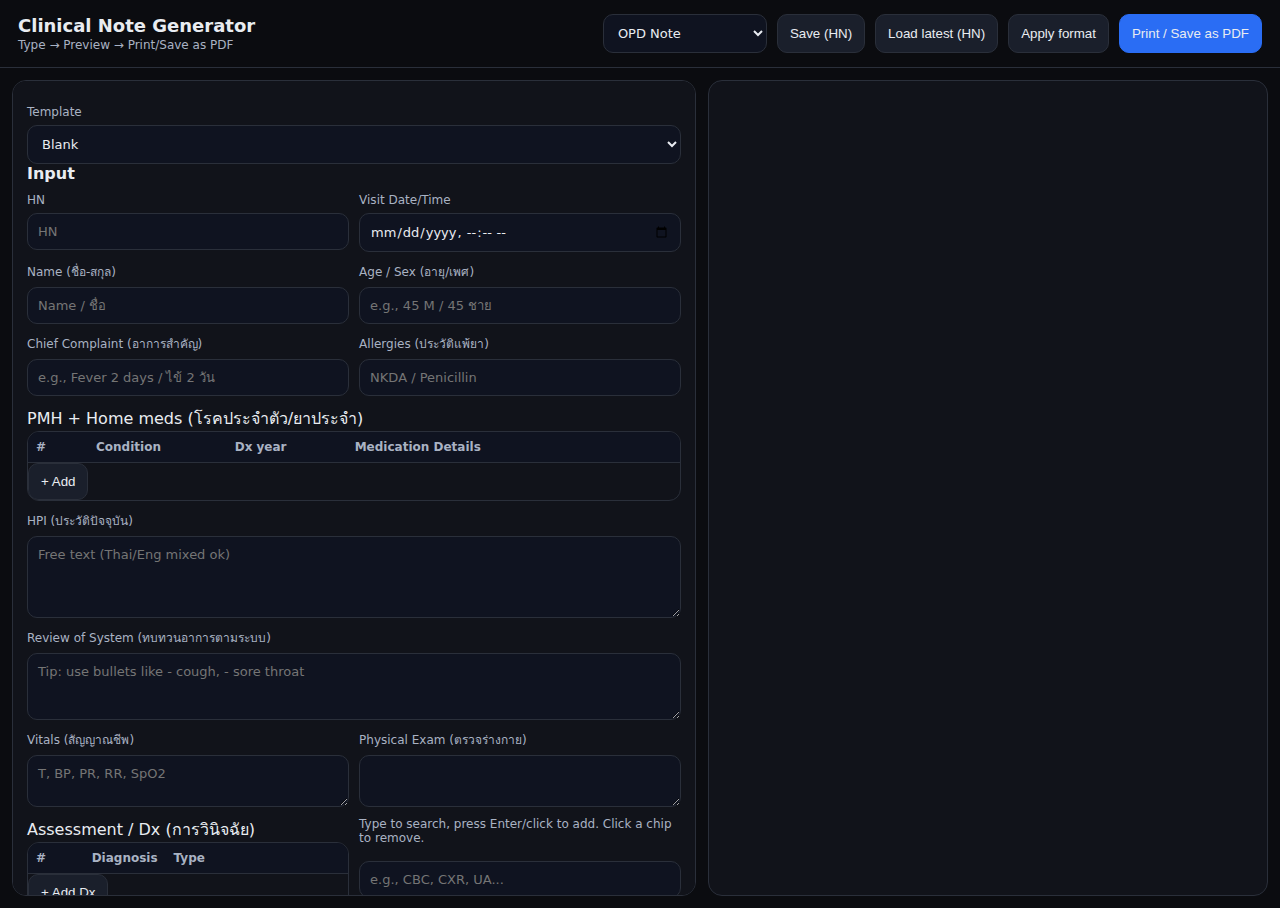
<file: clinicnote_js/index.html>
<!doctype html>
<html lang="th">

<head>
  <meta charset="utf-8" />
  <meta name="viewport" content="width=device-width,initial-scale=1" />
  <title>Clinical Note Generator (TH/EN)</title>
  <link rel="stylesheet" href="styles.css" />
</head>

<body>
  <header class="topbar no-print">
    <div>
      <h1>Clinical Note Generator</h1>
      <div class="sub">Type → Preview → Print/Save as PDF</div>
    </div>
    <div class="actions">
      <label style="display:flex;align-items:center;gap:6px;font-size:12px;">
        <select id="printMode">
          <option value="opd">OPD Note</option>
          <option value="mc">Medical Certificate</option>
          <option value="admit">Admission Note</option>
        </select>
      </label>

      <button id="btnSaveCase" type="button">Save (HN)</button>
      <button id="btnLoadLatest" type="button">Load latest (HN)</button>
      <button id="btnFormat" type="button">Apply format</button>
      <button id="btnPrint" type="button" class="primary">Print / Save as PDF</button>
    </div>

  </header>

  <main class="layout">
    <!-- INPUT -->
    <section class="panel no-print">
      <label class="block">
        Template
        <select id="templateSelect">
          <option value="blank">Blank</option>
          <option value="cold">Common cold</option>
          <option value="trauma">Trauma</option>
          <option value="dyspepsia">Dyspepsia</option>
        </select>
      </label>

      <h2>Input</h2>

      <div class="grid2">
        <label>
          HN
          <input id="hn" placeholder="HN" />
        </label>

        <label>
          Visit Date/Time
          <input id="visitDt" type="datetime-local" />
        </label>

        <label>
          Name (ชื่อ-สกุล)
          <input id="ptName" placeholder="Name / ชื่อ" />
        </label>
        <label>
          Age / Sex (อายุ/เพศ)
          <input id="ageSex" placeholder="e.g., 45 M / 45 ชาย" />
        </label>

        <label>
          Chief Complaint (อาการสำคัญ)
          <input id="cc" placeholder="e.g., Fever 2 days / ไข้ 2 วัน" />
        </label>

        <label>
          Allergies (ประวัติแพ้ยา)
          <input id="allergy" placeholder="NKDA / Penicillin" />
        </label>
      </div>

      <div class="block">
        <div class="dxHeader">
          <div class="dxTitle">PMH + Home meds (โรคประจำตัว/ยาประจำ)</div>
        </div>

        <div class="tableWrap">
          <table id="chronicTable">
            <thead>
              <tr>
                <th style="width:60px;">#</th>
                <th>Condition</th>
                <th style="width:120px;">Dx year</th>
                <th>Medication Details</th>
                <th style="width:90px;"></th>
              </tr>
            </thead>
            <tbody id="chronicTbody"></tbody>
          </table>
          <button id="btnAddChronic" type="button">+ Add</button>
        </div>
      </div>

      <label class="block">
        HPI (ประวัติปัจจุบัน)
        <textarea id="hpi" rows="4" placeholder="Free text (Thai/Eng mixed ok)"></textarea>
      </label>

      <!-- <div class="grid2">
        <label class="block">
          PMH (โรคประจำตัว)
          <textarea id="pmh" rows="3"></textarea>
        </label>
        <label class="block">
          Current meds (ยาที่ใช้อยู่)
          <textarea id="homeMeds" rows="3"></textarea>
        </label>
      </div> -->

      <label class="block">
        Review of System (ทบทวนอาการตามระบบ)
        <textarea id="ros" rows="3" placeholder="Tip: use bullets like - cough, - sore throat"></textarea>
      </label>

      <div class="grid2">
        <label class="block">
          Vitals (สัญญาณชีพ)
          <textarea id="vitals" rows="2" placeholder="T, BP, PR, RR, SpO2"></textarea>
        </label>
        <label class="block">
          Physical Exam (ตรวจร่างกาย)
          <textarea id="pe" rows="2"></textarea>
        </label>
      </div>

      <div class="grid2">
        <div class="block">

          <div class="dxHeader">
            <div class="dxTitle">Assessment / Dx (การวินิจฉัย)</div>
          </div>

          <div class="tableWrap">
            <table id="dxTable">
              <thead>
                <tr>
                  <th style="width:60px;">#</th>
                  <th>Diagnosis</th>
                  <th style="width:110px;">Type</th>
                  <th style="width:90px;"></th>
                </tr>
              </thead>
              <tbody id="dxTbody"></tbody>
            </table>
            <button id="btnAddDx" type="button">+ Add Dx</button>
          </div>

          <div class="hint">Tip: put main diagnosis first. Type can be “Primary / Secondary / Problem”.</div>
        </div>

        <div class="block">
          <div class="hint">Type to search, press Enter/click to add. Click a chip to remove.</div>

          <div id="investigationChips" class="chips"></div>

          <input id="investigationInput" list="investigationList" placeholder="e.g., CBC, CXR, UA..." />
          <datalist id="investigationList"></datalist>
        </div>

        <label class="block">
          Treatment Plan (แผนการรักษา)
          <textarea id="plan" rows="3"></textarea>
        </label>
      </div>

      <h3>Medication Orders (รายการยา)</h3>
      <div class="hint">Use English drug names if possible; instructions can be Thai/Eng.</div>

      <div class="tableWrap">
        <table id="medTable">
          <thead>
            <tr>
              <th>Drug</th>
              <th>Dose</th>
              <th>Route</th>
              <th>Frequency</th>
              <th>Duration</th>
              <th>Instruction</th>
              <th></th>
            </tr>
          </thead>
          <tbody id="medTbody">
            <!-- rows inserted by JS -->
          </tbody>
        </table>
        <div class="medActions">
          <button id="btnAddMed" type="button">+ Add medication</button>
        </div>

      </div>

      <div class="footerRow">
        <label>
          Physician (แพทย์)
          <input id="physician" placeholder="Name" />
        </label>
        <label>
          License No. (เลข ว.)
          <input id="license" placeholder="License" />
        </label>
      </div>
    </section>

    <!-- PREVIEW / PRINT AREA -->
    <section class="panel preview">
      <div id="printHost"></div>
    </section>

  </main>

  <script src="js/db.js"></script>
  <script src="js/app.js"></script>
</body>

</html>
</file>
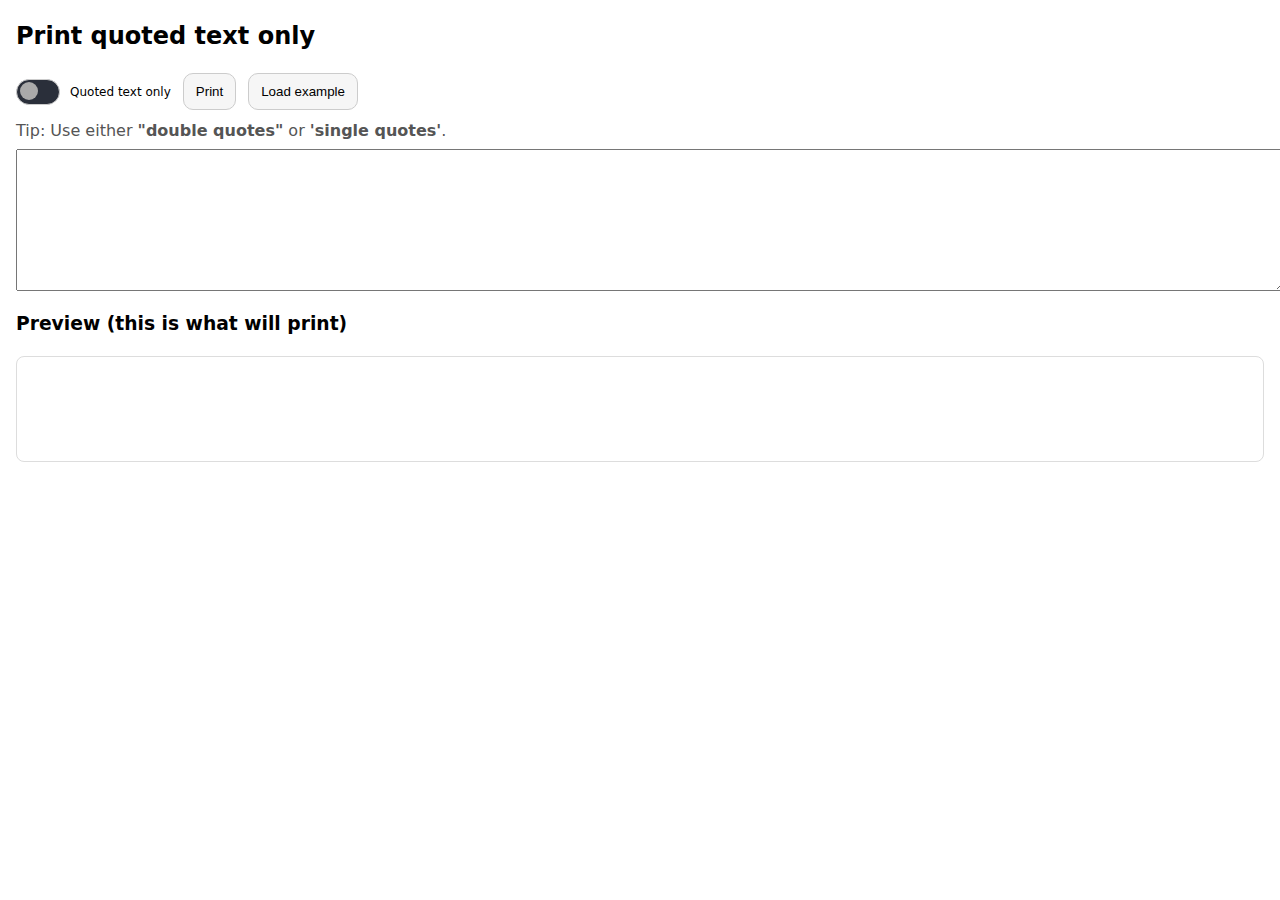
<file: clinicnote_js/quoteText/quoteText.html>
<!doctype html>
<html lang="en">

<head>
    <meta charset="utf-8" />
    <meta name="viewport" content="width=device-width,initial-scale=1" />
    <title>Print Quoted Text Only Demo</title>
    <style>
        body {
            font-family: system-ui, -apple-system, Segoe UI, Arial, sans-serif;
            margin: 16px;
            line-height: 1.4;
        }

        .row {
            display: flex;
            gap: 12px;
            align-items: center;
            flex-wrap: wrap;
        }

        textarea {
            width: 100%;
            min-height: 120px;
            padding: 10px;
            font: inherit;
        }

        .preview {
            margin-top: 12px;
            padding: 12px;
            border: 1px solid #ddd;
            border-radius: 8px;
            background: #fff;
            white-space: pre-wrap;
            min-height: 80px;
        }

        button {
            padding: 10px 12px;
            border-radius: 10px;
            border: 1px solid #ccc;
            background: #f6f6f6;
            cursor: pointer;
        }

        /* When toggle ON (print-mask applied):
        - quoted text stays black
        - non-quoted text becomes light gray */
        .print-mask .print-keep {
            color: #000;
        }

        .print-mask .print-hide {
            color: #bbb;
            /* readable gray on screen */
        }

        .toggle {
            display: inline-flex;
            align-items: center;
            gap: 10px;
            cursor: pointer;
            user-select: none;
            font-size: 12px;
        }

        /* hide the native checkbox */
        .toggle input {
            position: absolute;
            opacity: 0;
            width: 0;
            height: 0;
        }

        /* track */
        .toggle .slider {
            width: 42px;
            height: 24px;
            border-radius: 999px;
            background: #2a2f3a;
            border: 1px solid #ccc;
            position: relative;
            transition: background .2s ease;
            flex: 0 0 auto;
        }

        /* knob */
        .toggle .slider::before {
            content: "";
            position: absolute;
            width: 18px;
            height: 18px;
            left: 3px;
            top: 2.5px;
            border-radius: 50%;
            background: #aaa;
            transition: transform .2s ease, background .2s ease;
        }

        /* ON state */
        .toggle input:checked+.slider {
            background: #2a6df4;
        }

        .toggle input:checked+.slider::before {
            transform: translateX(18px);
            background: #fff;
        }

        /* optional focus */
        .toggle input:focus-visible+.slider {
            outline: 2px solid rgba(42, 109, 244, .35);
            outline-offset: 2px;
        }

        /* -------- Print mask styles -------- */
        @media print {
            .no-print {
                display: none !important;
            }

            /* Optional headers: print by default */
            .print-optional {
                display: block !important;
                visibility: visible !important;
            }

            /* BUT: if quote-only mode is ON (print-mask), hide optional headers */
            body.print-mask .print-optional {
                visibility: hidden !important;
            }

            /* Your quote-only visibility rule */
            body.print-mask .print-hide {
                color: transparent !important;
            }

            body.print-mask .print-keep {
                color: #000 !important;
            }
        }
    </style>
</head>

<body>
    <div class="no-print">
        <h2>Print quoted text only</h2>

        <div class="row">
            <!-- <label style="display:flex;align-items:center;gap:8px;">
                <input type="checkbox" id="quotedOnlyToggle" />
                Quoted text only (print)
            </label> -->

            <label class="toggle">
                <input type="checkbox" id="quotedOnlyToggle">
                <span class="slider" aria-hidden="true"></span>
                <span class="toggleText">Quoted text only</span>
            </label>


            <button id="btnPrint" type="button">Print</button>
            <button id="btnLoadExample" type="button">Load example</button>
        </div>

        <p style="margin:10px 0 6px;color:#555;">
            Tip: Use either <b>"double quotes"</b> or <b>'single quotes'</b>.
        </p>

        <textarea id="src"></textarea>
    </div>

    <h3 class="print-optional" style="margin-top:14px;">Preview (this is what will print)</h3>
    <div id="preview" class="preview"></div>

    <script src="quoteText.js"></script>
</body>

</html>
</file>
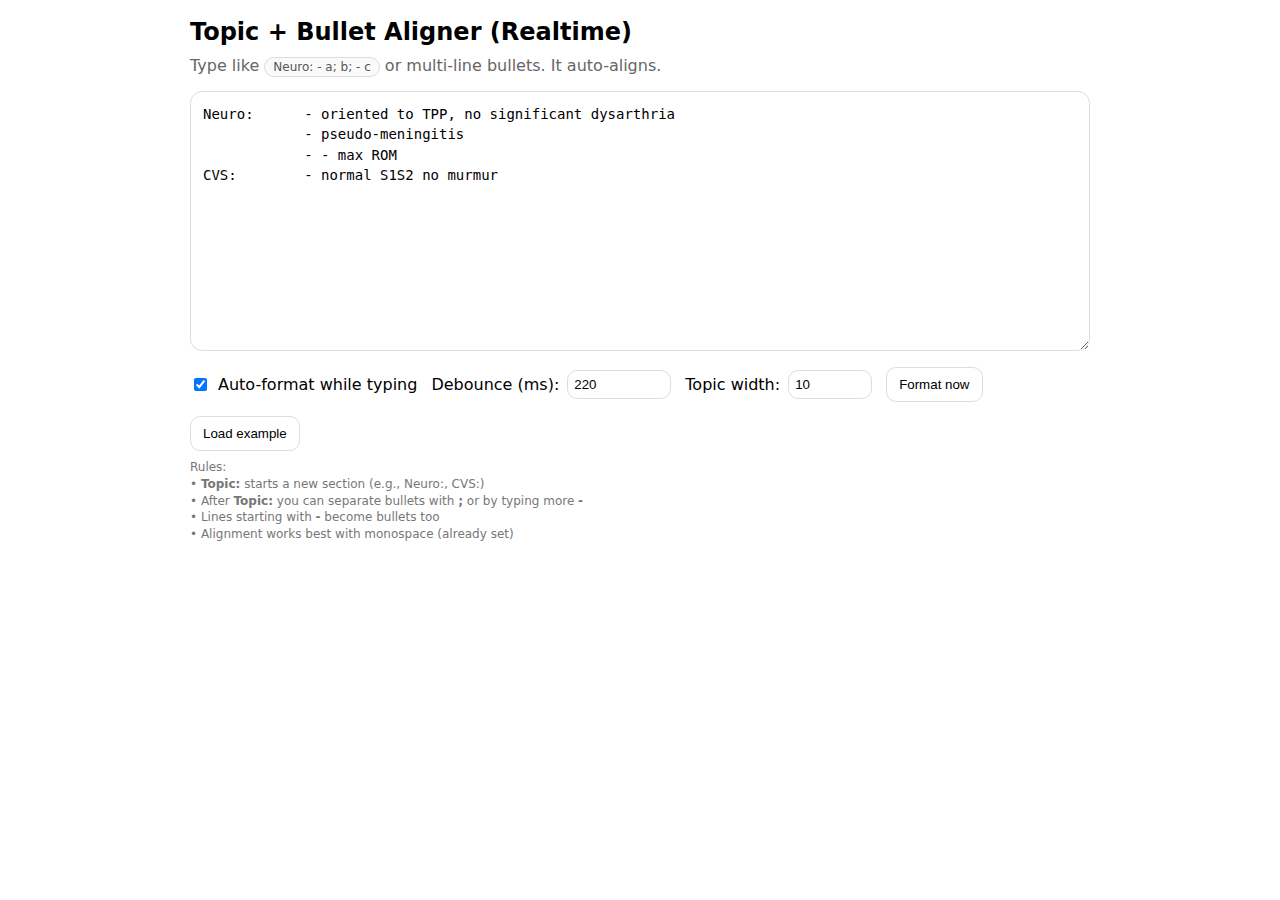
<file: clinicnote_js/textAlign/textAlign.html>
<!doctype html>
<html lang="en">
<head>
  <meta charset="utf-8" />
  <meta name="viewport" content="width=device-width,initial-scale=1" />
  <title>Text Align Formatter</title>
  <style>
    body {
      font-family: system-ui, -apple-system, Segoe UI, Roboto, Arial, sans-serif;
      padding: 18px;
      max-width: 900px;
      margin: 0 auto;
    }

    h2 { margin: 0 0 10px; }
    .hint { color: #666; margin: 6px 0 14px; }

    textarea{
      width: 100%;
      min-height: 260px;
      padding: 12px;
      border-radius: 12px;
      border: 1px solid #ddd;
      outline: none;

      /* IMPORTANT: alignment needs monospace */
      font-family: ui-monospace, SFMono-Regular, Menlo, Consolas, monospace;
      font-size: 14px;
      line-height: 1.45;

      /* preserve spaces/newlines */
      white-space: pre;
      tab-size: 2;
      box-sizing: border-box;
    }

    textarea:focus { border-color: #999; }

    .row {
      display: flex;
      gap: 14px;
      flex-wrap: wrap;
      align-items: center;
      margin: 12px 0 6px;
    }

    label {
      display: inline-flex;
      gap: 8px;
      align-items: center;
      user-select: none;
    }

    button {
      padding: 9px 12px;
      border-radius: 10px;
      border: 1px solid #ddd;
      background: #fff;
      cursor: pointer;
    }

    button:hover { border-color: #aaa; }

    .mini {
      font-size: 12px;
      color: #777;
      margin-top: 8px;
      line-height: 1.4;
    }

    .pill {
      display: inline-block;
      padding: 2px 8px;
      border: 1px solid #ddd;
      border-radius: 999px;
      font-size: 12px;
      color: #555;
      background: #fafafa;
    }
  </style>
</head>

<body>
  <h2>Topic + Bullet Aligner (Realtime)</h2>
  <div class="hint">
    Type like <span class="pill">Neuro: - a; b; - c</span> or multi-line bullets. It auto-aligns.
  </div>

  <textarea id="note" spellcheck="false"></textarea>

  <div class="row">
    <label>
      <input type="checkbox" id="autoFmt" checked />
      Auto-format while typing
    </label>

    <label>
      Debounce (ms):
      <input id="debounce" type="number" min="0" step="10" value="220" style="width:90px;padding:6px;border:1px solid #ddd;border-radius:10px;">
    </label>

    <label>
      Topic width:
      <input id="topicWidth" type="number" min="6" max="30" step="1" value="10" style="width:70px;padding:6px;border:1px solid #ddd;border-radius:10px;">
    </label>

    <button id="btnFormat" type="button">Format now</button>
    <button id="btnExample" type="button">Load example</button>
  </div>

  <div class="mini">
    Rules:
    <br>• <b>Topic:</b> starts a new section (e.g., Neuro:, CVS:)
    <br>• After <b>Topic:</b> you can separate bullets with <b>;</b> or by typing more <b>-</b>
    <br>• Lines starting with <b>-</b> become bullets too
    <br>• Alignment works best with monospace (already set)
  </div>

  <script src="textAlign.js"></script>
</body>
</html>
</file>
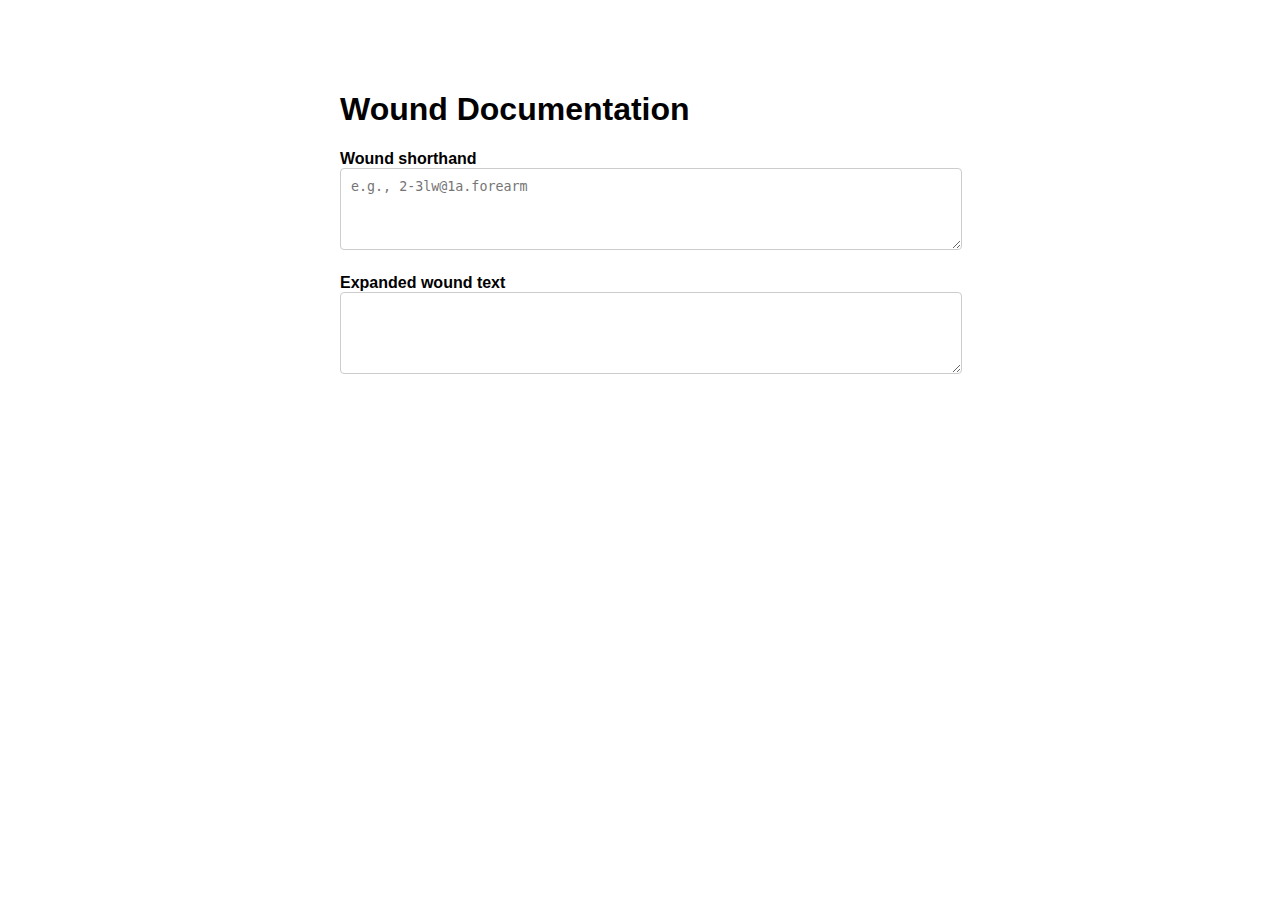
<file: clinicnote_js/woundType/woundType.html>
<!DOCTYPE html>
<html lang="en">
<head>
    <meta charset="UTF-8">
    <meta name="viewport" content="width=device-width, initial-scale=1.0">
    <title>Wound Type</title>
    <style>
        body {
            font-family: Arial, sans-serif;
            max-width: 600px;
            margin: 50px auto;
            padding: 20px;
        }
        .block {
            display: block;
            margin-bottom: 20px;
        }
        label {
            font-weight: bold;
            margin-bottom: 8px;
            display: block;
        }
        textarea {
            width: 100%;
            padding: 10px;
            border: 1px solid #ccc;
            border-radius: 4px;
            font-family: monospace;
        }
        textarea:readonly {
            background-color: #f5f5f5;
        }
    </style>
</head>
<body>
    <h1>Wound Documentation</h1>
    
    <label class="block">
        Wound shorthand
        <textarea id="woundShort" rows="4" placeholder="e.g., 2-3lw@1a.forearm"></textarea>
    </label>

    <label class="block">
        Expanded wound text
        <textarea id="woundExpanded" rows="4" readonly></textarea>
    </label>

    <script src="woundType.js"></script>
</body>
</html>
</file>
<file: clinicnote_js/styles.css>
/* =========================
   Fonts (local Sarabun)
   ========================= */

.trirong-thin {
  font-family: "Trirong", serif;
  font-weight: 100;
  font-style: normal;
}

.trirong-extralight {
  font-family: "Trirong", serif;
  font-weight: 200;
  font-style: normal;
}

.trirong-light {
  font-family: "Trirong", serif;
  font-weight: 300;
  font-style: normal;
}

.trirong-regular {
  font-family: "Trirong", serif;
  font-weight: 400;
  font-style: normal;
}

.trirong-medium {
  font-family: "Trirong", serif;
  font-weight: 500;
  font-style: normal;
}

.trirong-semibold {
  font-family: "Trirong", serif;
  font-weight: 600;
  font-style: normal;
}

.trirong-bold {
  font-family: "Trirong", serif;
  font-weight: 700;
  font-style: normal;
}

.trirong-extrabold {
  font-family: "Trirong", serif;
  font-weight: 800;
  font-style: normal;
}

.trirong-black {
  font-family: "Trirong", serif;
  font-weight: 900;
  font-style: normal;
}

.trirong-thin-italic {
  font-family: "Trirong", serif;
  font-weight: 100;
  font-style: italic;
}

.trirong-extralight-italic {
  font-family: "Trirong", serif;
  font-weight: 200;
  font-style: italic;
}

.trirong-light-italic {
  font-family: "Trirong", serif;
  font-weight: 300;
  font-style: italic;
}

.trirong-regular-italic {
  font-family: "Trirong", serif;
  font-weight: 400;
  font-style: italic;
}

.trirong-medium-italic {
  font-family: "Trirong", serif;
  font-weight: 500;
  font-style: italic;
}

.trirong-semibold-italic {
  font-family: "Trirong", serif;
  font-weight: 600;
  font-style: italic;
}

.trirong-bold-italic {
  font-family: "Trirong", serif;
  font-weight: 700;
  font-style: italic;
}

.trirong-extrabold-italic {
  font-family: "Trirong", serif;
  font-weight: 800;
  font-style: italic;
}

.trirong-black-italic {
  font-family: "Trirong", serif;
  font-weight: 900;
  font-style: italic;
}


/* =========================
   App UI (screen)
   ========================= */
:root {
  --bg: #0b0c10;
  --panel: #11131a;
  --text: #e9ecf1;
  --muted: #a9b2c3;
  --line: #2a2f3a;
}

* {
  box-sizing: border-box;
}

body {
  margin: 0;
  font-family: "Trirong", SarabunLocal, Sarabun, system-ui, -apple-system, "Segoe UI", Arial, sans-serif;
  background: var(--bg);
  color: var(--text);
}

.topbar {
  display: flex;
  justify-content: space-between;
  align-items: center;
  padding: 14px 18px;
  border-bottom: 1px solid var(--line);
}

.topbar h1 {
  margin: 0;
  font-size: 18px;
}

.sub {
  color: var(--muted);
  font-size: 12px;
  margin-top: 2px;
}

.actions {
  display: flex;
  gap: 10px;
}

button {
  border: 1px solid var(--line);
  background: #1a1f2b;
  color: var(--text);
  padding: 10px 12px;
  border-radius: 10px;
  cursor: pointer;
}

button.primary {
  background: #2a6df4;
  border-color: #2a6df4;
}

.layout {
  display: grid;
  grid-template-columns: 1.1fr 0.9fr;
  gap: 12px;
  padding: 12px;
}

.panel {
  background: var(--panel);
  border: 1px solid var(--line);
  border-radius: 14px;
  padding: 14px;
  min-height: calc(100vh - 90px);
}

.panel.preview {
  overflow: auto;
}

h2 {
  margin: 0 0 10px 0;
  font-size: 16px;
}

h3 {
  margin: 16px 0 8px;
  font-size: 14px;
}

.hint {
  color: var(--muted);
  font-size: 12px;
  margin-bottom: 8px;
}

.grid2 {
  display: grid;
  grid-template-columns: 1fr 1fr;
  gap: 10px;
}

label {
  font-size: 12px;
  color: var(--muted);
  display: flex;
  flex-direction: column;
  gap: 6px;
}

input,
textarea,
select {
  width: 100%;
  padding: 10px;
  border-radius: 10px;
  border: 1px solid var(--line);
  background: #0f1320;
  color: var(--text);
  font-family: inherit;
  font-size: 13px;
}

textarea {
  resize: vertical;
}

.block {
  margin-top: 10px;
}

.tableWrap {
  overflow: auto;
  border: 1px solid var(--line);
  border-radius: 12px;
}

table {
  width: 100%;
  border-collapse: collapse;
}

th,
td {
  border-bottom: 1px solid var(--line);
  padding: 8px;
  vertical-align: top;
}

th {
  font-size: 12px;
  color: var(--muted);
  text-align: left;
  background: #0f1320;
  position: sticky;
  top: 0;
}

td input {
  padding: 8px;
  border-radius: 10px;
}

.footerRow {
  font-size: 11.5px;
  text-align: right;
  line-height: 1.3;
}


/* =========================
   Toggle switch (Print mask)
   ========================= */

/* The slider */
.slider {
  position: absolute;
  cursor: pointer;
  top: 0;
  left: 0;
  right: 0;
  bottom: 0;
  background-color: #ccc;
  -webkit-transition: .4s;
  transition: .4s;
}

.slider:before {
  position: absolute;
  content: "";
  height: 26px;
  width: 26px;
  left: 4px;
  bottom: 4px;
  background-color: white;
  -webkit-transition: .4s;
  transition: .4s;
}

input:checked + .slider {
  background-color: #2196F3;
}

input:focus + .slider {
  box-shadow: 0 0 1px #2196F3;
}

input:checked + .slider:before {
  -webkit-transform: translateX(26px);
  -ms-transform: translateX(26px);
  transform: translateX(26px);
}

/* Rounded sliders */
.slider.round {
  border-radius: 34px;
}

.slider.round:before {
  border-radius: 50%;
}

.switch {
  position: relative;
  display: inline-block;
  width: 60px;
  height: 34px;
}

.switch input { 
  opacity: 0;
  width: 0;
  height: 0;
}

/* .printToggle {
  display: inline-flex;
  align-items: center;
  gap: 8px;
  font-size: 12px;
  color: var(--muted);
  cursor: pointer;
}

.printToggle input {
  display: none;
}

.printToggle .slider {
  width: 36px;
  height: 20px;
  background: #2a2f3a;
  border-radius: 999px;
  position: relative;
  transition: background 0.2s;
}

.printToggle .slider::before {
  content: "";
  position: absolute;
  width: 14px;
  height: 14px;
  left: 3px;
  top: 3px;
  background: #aaa;
  border-radius: 50%;
  transition: transform 0.2s, background 0.2s;
}

.printToggle input:checked + .slider {
  background: #2a6df4;
}

.printToggle input:checked + .slider::before {
  transform: translateX(16px);
  background: #fff;
}

.printToggle .labelText {
  user-select: none;
} */

/* =========================
   Designs fancy forms
   ========================= */

.chips {
  display: flex;
  flex-wrap: wrap;
  gap: 8px;
  margin: 8px 0;
}

.chip {
  border: 1px solid var(--line);
  background: #0f1320;
  color: var(--text);
  border-radius: 999px;
  padding: 6px 10px;
  font-size: 12px;
  cursor: pointer;
}

.bulletList {
  margin: 0;
  padding-left: 5mm;
  font-size: 12px;
  line-height: 1.35;
}

.bulletList li {
  margin: 0 0 1.5mm 0;
}


/* =========================
   A4 NOTE TEMPLATE (screen preview)
   ========================= */
.note {
  background: #fff;
  color: #111;
  border-radius: 10px;
  max-width: 840px;
  margin: 0 auto;
  position: relative;
}

/* IMPORTANT: lock page to A4 physical size */
.noteA4 {
  width: 210mm;
  min-height: 297mm;

  /* You can tweak these to match Google Docs ruler positions */
  padding: 140mm 25mm 25mm 10mm;
  /* top right bottom left */

  box-sizing: border-box;
  background: #fff;
}

/* Header */
.noteHeader {
  display: flex;
  justify-content: space-between;
  gap: 10px;
  align-items: flex-end;
  margin-bottom: 4mm;
}

.hospitalName {
  font-weight: 700;
  font-size: 16px;
}

.docTitle {
  font-size: 13px;
}

.line {
  border-top: 0.3mm solid #000;
  margin: 3mm 0 5mm;
}

/* Two column layout like your Google Doc screenshot */
.twoCol {
  display: grid;

  /* Adjust these 3 numbers to match the ruler perfectly */
  grid-template-columns: 68% 32%;
  /* left col / right col */
  column-gap: 10mm;
  /* gap between columns */

  align-items: start;
}

/* Left column rows: label + body with fixed indent */
.mainCol .row {
  display: grid;
  grid-template-columns: 35mm 1fr;
  /* label width / body */
  column-gap: 3mm;
  margin-bottom: 6mm;
}

.rowLabel {
  font-size: 12px;
}

.rowBody {
  font-size: 12px;
  line-height: 1.35;
}

/* Keep line breaks from textarea */
.pre {
  white-space: pre-wrap;
}

/* Underline that prints like Docs (more stable than text-decoration) */
.u {
  display: inline-block;
  font-weight: 700;
  border-bottom: 0.4mm solid #000;
  padding-bottom: 0.6mm;
}

/* Diagnosis styling */
.dxLine {
  font-size: 12.5px;
}

/* Right column blocks */
.sideCol {
  padding-left: 0mm;
  /* keep clean; gap already handled by twoCol */
}

.sideBlock {
  margin-bottom: 8mm;
}

.sideTitle {
  font-size: 12px;
  margin-bottom: 2mm;
}

.sideBody {
  font-size: 12px;
  line-height: 1.35;
}

/* Medication table on the right (simple list style) */
.sideMedTable {
  width: 100%;
  border-collapse: collapse;
  font-size: 12px;
}

.sideMedTable td {
  padding: 1mm 0;
  vertical-align: top;
}

/* Signature pinned to page corner */
.sigMini {
  position: absolute;
  left: 20mm;
  /* 3 cm from right */
  bottom: 22mm;
  /* 4 cm from bottom */
  font-size: 11.5px;
  line-height: 1.3;
  text-align: left;
}

/* Avoid breaking important blocks across pages */
.avoidBreak {
  break-inside: avoid;
  page-break-inside: avoid;
}

.warn {
  outline: 2px solid #f5a623;
}

/* =========================
   PRINT MASK MODE
   ========================= */

/* .print-mask .print-hide {
  color: transparent !important;
}

.print-mask .print-keep {
  color: #000 !important;
} */

/* optional: keep layout space even if transparent
.print-mask .print-hide {
  -webkit-print-color-adjust: exact;
  print-color-adjust: exact;
} */

/* =========================
   PRINT
   ========================= */
@media print {
  .print-mask .print-hide { color: transparent !important; }
  .print-mask .print-keep { color: #000 !important; }

  @page {
    size: A4;
    margin: 0;
    /* because noteA4 already has padding */
  }

  body {
    background: #fff;
    color: #000;
  }

  /* Hide form and any UI */
  .no-print {
    display: none !important;
  }

  /* Remove app layout so ONLY the note prints nicely */
  .layout {
    display: block;
    padding: 0;
  }

  .panel {
    background: transparent;
    border: none;
    border-radius: 0;
    padding: 0;
    min-height: auto;
  }

  .panel.preview {
    overflow: visible;
  }

  /* Make note fill page without rounded corners */
  .note {
    border-radius: 0;
    max-width: none;
    margin: 0;
  }
}

.dxListPrint {
  margin: 0;
  padding-left: 5mm;
  /* controls number indent */
  font-size: 12.5px;
}

.dxListPrint li {
  margin: 0 0 1.5mm 0;
}

/* fix the preview side static, do not move with the scroll */
/* Make only the form scroll; keep preview fixed */
.layout {
  height: calc(100vh - 60px);
  /* adjust if your topbar height differs */
  overflow: hidden;
}

.panel.no-print {
  overflow: auto;
  /* left side scroll */
}

.panel.preview {
  position: sticky;
  top: 12px;
  /* aligns with your layout padding */
  height: calc(100vh - 60px - 24px);
  overflow: auto;
  /* preview itself can scroll inside if needed */
}

/* --- Medical Certificate: Landscape --- */
@page mcLandscape {
  size: A4 landscape;
  margin: 0;
}

.mcSimpleA4 {
  page: mcLandscape;
  width: 297mm;
  /* A4 landscape width */
  min-height: 210mm;
  position: relative;
  padding: 18mm;
  background: #fff;
  color: #000;
  box-sizing: border-box;
  font-size: 16px;
}

/* Medical Certificate simple A4 */
/* .mcSimpleA4{
  width:210mm;
  min-height:297mm;
  padding:18mm;
  background:#fff;
  color:#000;
  box-sizing:border-box;
  font-size:16px;
} */

.mcRight {
  text-align: right;
}

.mcCenter {
  width: 70%;
  margin: 30mm auto 0 auto;
}

.mcLine {
  margin: 3mm 0;
}

.mcRowBetween {
  display: flex;
  justify-content: space-between;
  align-items: baseline;
  /* keeps text aligned nicely */
}


/* =========================
  Snippets for clinicnote_js/styles.css
   ========================= */

.snip-badge {
  display: inline-block;
  font-size: 11px;
  opacity: .8;
  border: 1px solid var(--line);
  padding: 2px 8px;
  border-radius: 999px;
  margin: 0 8px;
  white-space: nowrap;
}

/* =========================
  DxAuto-Complete Fancy version for clinicnote_js/styles.css
   ========================= */

.dxSuggestItem {
  padding: 10px 12px;
  cursor: pointer;
}

.dxSuggestItem.active {
  background: rgba(42, 109, 244, 0.15);
  box-shadow: inset 0 0 0 2px #2a6df4;
}


/* .dxSuggestItem.active {
  outline: 2px solid #2a6df4;
}

.dxSuggestBox {
  position: fixed;
  position: absolute;
  z-index: 9999;
  border: 1px solid var(--line);
  background: var(--panel);
  border-radius: 12px;
  overflow: hidden;
  box-shadow: 0 12px 30px rgba(0, 0, 0, .35);
}

.dxSuggestBox.hidden {
  display: none;
}

.dxSuggestItem {
  padding: 10px 12px;
  border-bottom: 1px solid var(--line);
  cursor: pointer;
}

.dxLine1 {
  font-size: 13px;
}

.dxLine2 {
  font-size: 12px;
  opacity: .9;
  margin-top: 2px;
}

.dxHint {
  padding: 8px 12px;
  font-size: 11px;
  opacity: .8;
  background: #0f1320;
} */
</file>
